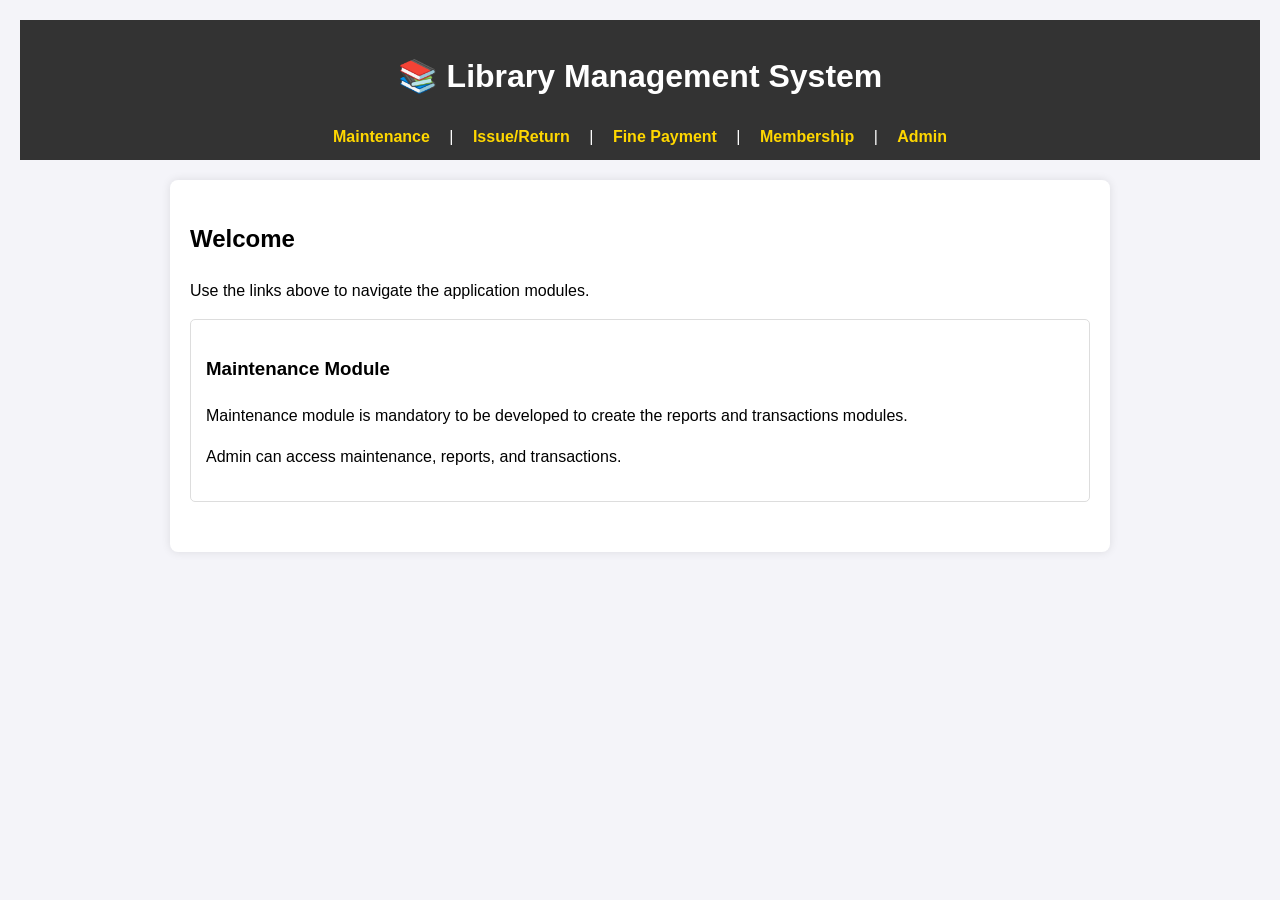
<file: index.html>
<!DOCTYPE html>
<html lang="en">
<head>
    <meta charset="UTF-8">
    <meta name="viewport" content="width=device-width, initial-scale=1.0">
    <title>Library Management System - Main</title>
    <link rel="stylesheet" href="style.css">
</head>
<body>
    <header>
        <h1>📚 Library Management System</h1>
        <nav>
            <a href="#maintenance">Maintenance</a> |
            <a href="issue_return.html">Issue/Return</a> |
            <a href="fine_payment.html">Fine Payment</a> |
            <a href="membership.html">Membership</a> |
            <a href="admin.html">Admin</a>
        </nav>
    </header>

    <main>
        <h2>Welcome</h2>
        <p>Use the links above to navigate the application modules.</p>

        <section id="maintenance">
            <h3>Maintenance Module</h3>
            <p>Maintenance module is mandatory to be developed to create the reports and transactions modules.</p>
            <p>Admin can access maintenance, reports, and transactions.</p>
            </section>
    </main>
</body>
</html>
</file>
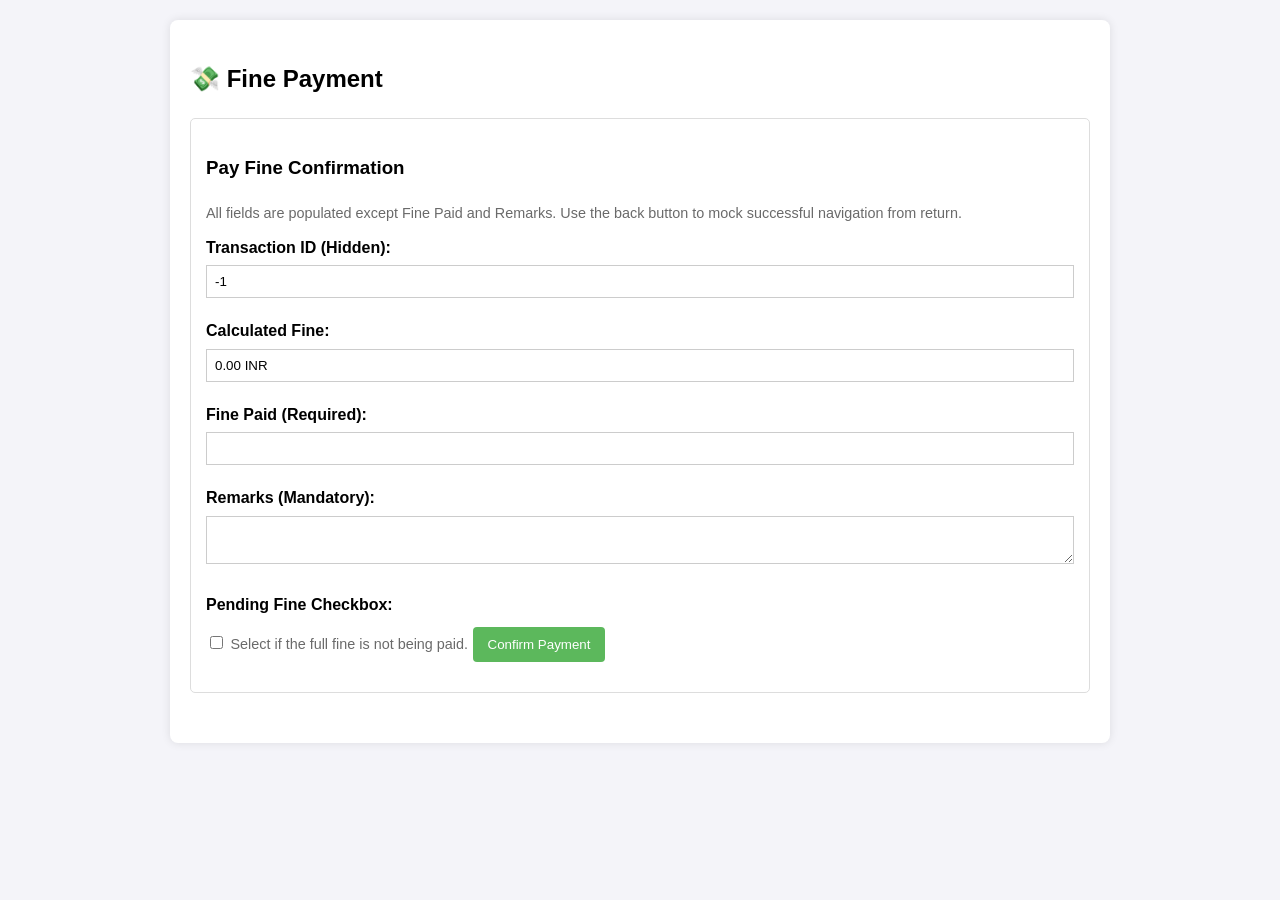
<file: fine_payment.html>
<!DOCTYPE html>
<html lang="en">
<head>
    <meta charset="UTF-8">
    <title>Library Management - Fine Payment</title>
    <link rel="stylesheet" href="style.css">
    <script src="script.js" defer></script>
</head>
<body>
    <main>
        <h2>💸 Fine Payment</h2>

        <form id="fine_payment_form">
            <h3>Pay Fine Confirmation</h3>
            <p class="note">All fields are populated except Fine Paid and Remarks. Use the back button to mock successful navigation from return.</p>
            
            <label for="loan_index_h">Transaction ID (Hidden):</label>
            <input type="text" id="loan_index_h" value="N/A" readonly required>

            <label for="calculated_fine">Calculated Fine:</label>
            <input type="text" id="calculated_fine" value="0.00 INR" readonly>

            <label for="fine_paid">Fine Paid (Required):</label>
            <input type="number" id="fine_paid" min="0" required>
            
            <label for="remarks_fine">Remarks (Mandatory):</label>
            <textarea id="remarks_fine" rows="2" required></textarea>
            
            <label for="pending_fine">Pending Fine Checkbox:</label>
            <input type="checkbox" id="pending_fine" name="pending_fine">
            <span class="note">Select if the full fine is not being paid.</span>

            <button type="submit">Confirm Payment</button>
            <p id="fine_message" class="note"></p>
        </form>
    </main>
</body>
</html>
</file>
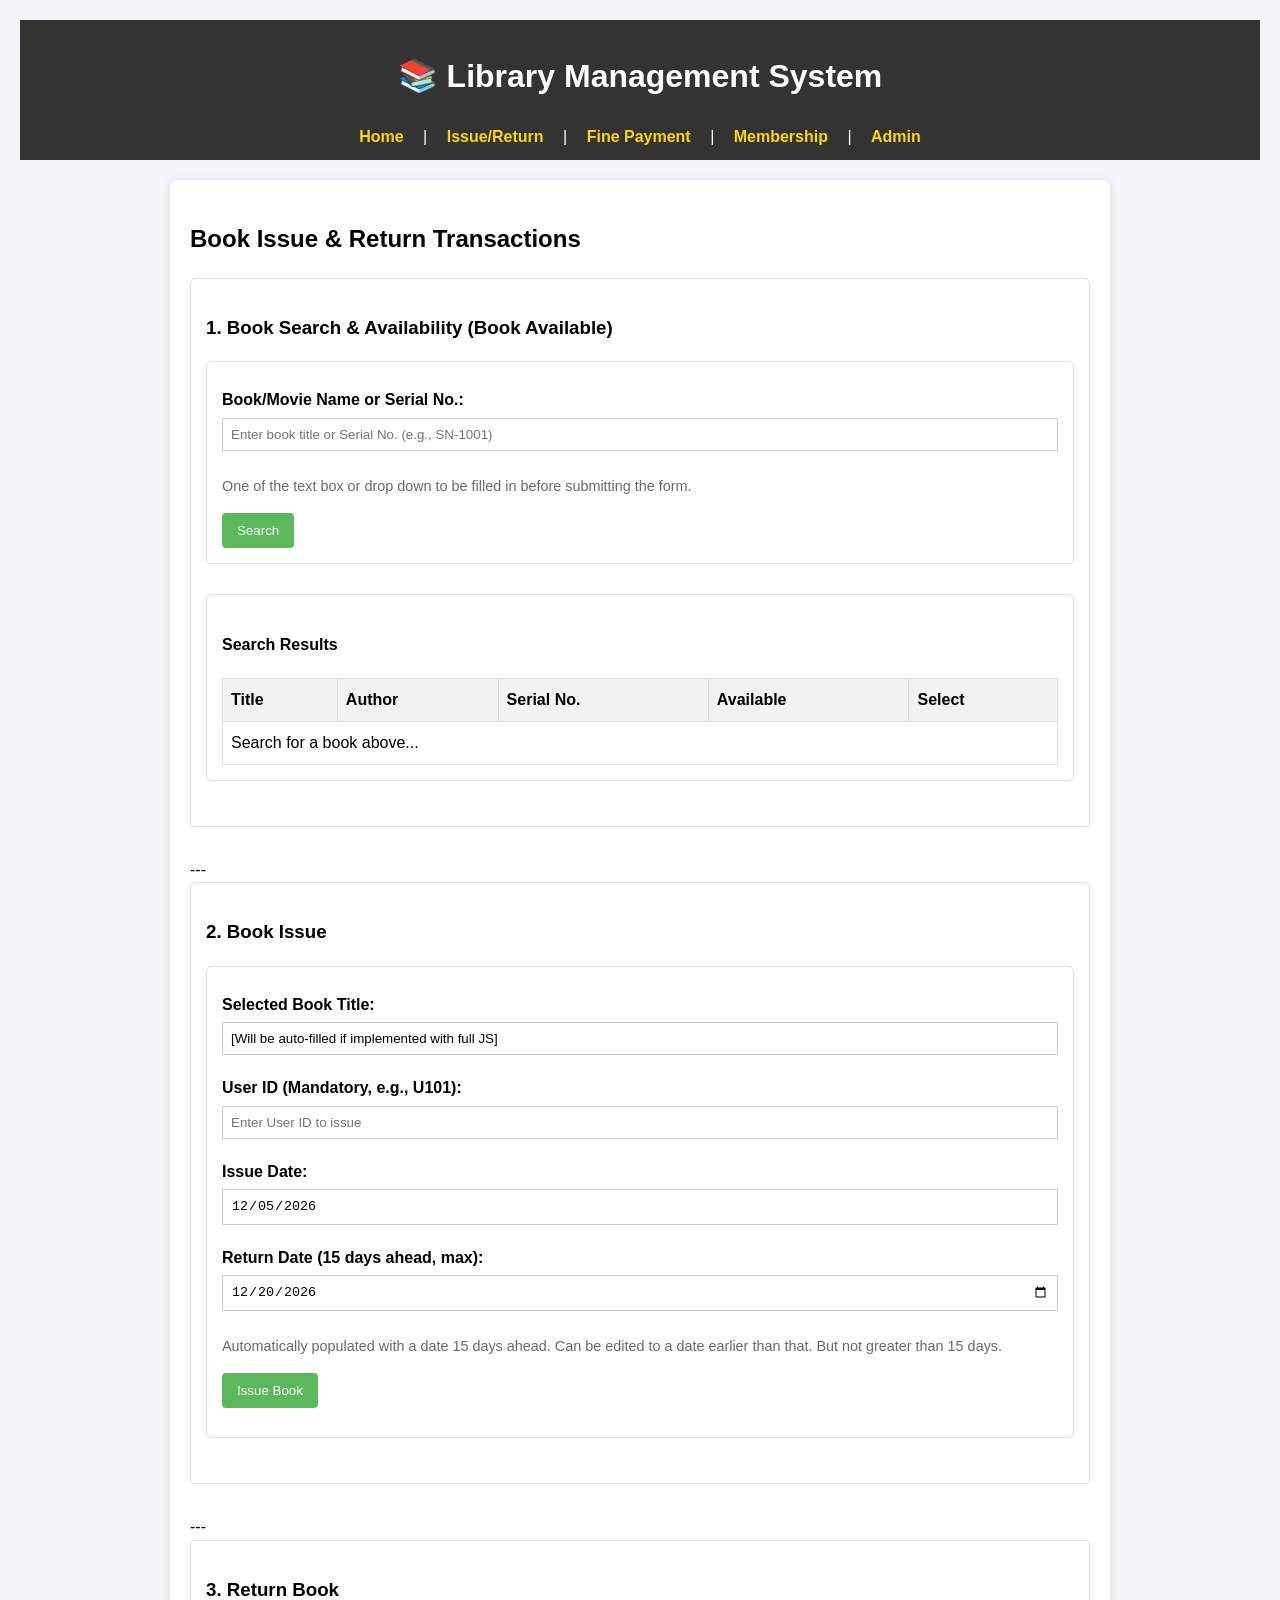
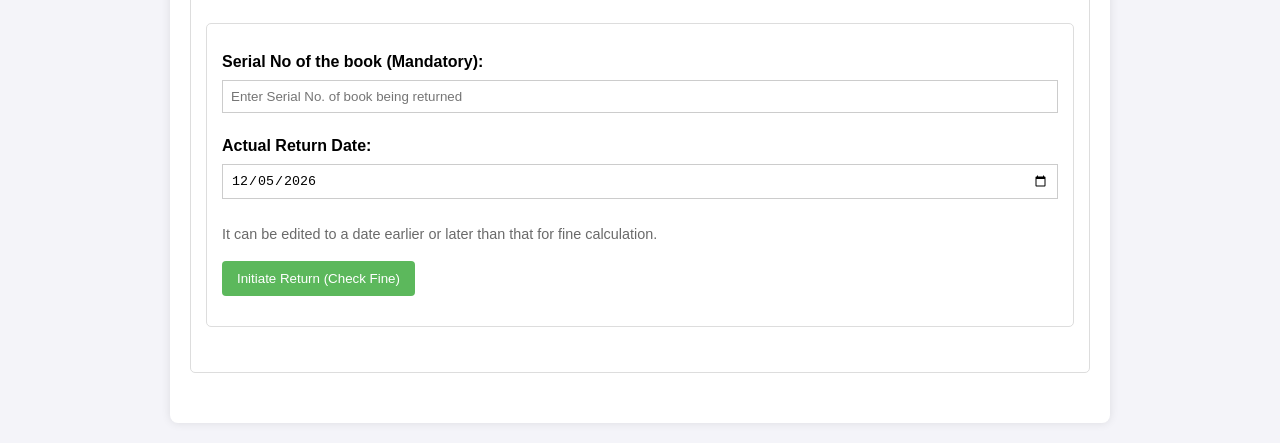
<file: issue_return.html>
<!DOCTYPE html>
<html lang="en">
<head>
    <meta charset="UTF-8">
    <meta name="viewport" content="width=device-width, initial-scale=1.0">
    <title>Library Management - Issue & Return</title>
    <link rel="stylesheet" href="style.css">
    <script src="script.js" defer></script>
</head>
<body>
    <header>
        <h1>📚 Library Management System</h1>
        <nav>
            <a href="index.html">Home</a> |
            <a href="issue_return.html">Issue/Return</a> |
            <a href="fine_payment.html">Fine Payment</a> |
            <a href="membership.html">Membership</a> |
            <a href="admin.html">Admin</a>
        </nav>
    </header>

    <main>
        <h2>Book Issue & Return Transactions</h2>

        <section>
            <h3>1. Book Search & Availability (Book Available)</h3>
            <form id="book_search_form">
                <label for="search_query">Book/Movie Name or Serial No.:</label>
                <input type="text" id="search_query" name="search_query" placeholder="Enter book title or Serial No. (e.g., SN-1001)" required>
                
                <p class="note">One of the text box or drop down to be filled in before submitting the form.</p>
                <button type="submit">Search</button>
            </form>

            <section id="search_results">
                <h4>Search Results</h4>
                <table>
                    <thead>
                        <tr>
                            <th>Title</th>
                            <th>Author</th>
                            <th>Serial No.</th>
                            <th>Available</th>
                            <th>Select</th>
                        </tr>
                    </thead>
                    <tbody id="search_results_body">
                        <tr><td colspan="5">Search for a book above...</td></tr>
                    </tbody>
                </table>
            </section>
        </section>

        ---

        <section>
            <h3>2. Book Issue</h3>
            <form id="book_issue_form">
                <label for="name_of_book_i">Selected Book Title:</label>
                <input type="text" id="name_of_book_i" value="[Will be auto-filled if implemented with full JS]" readonly>
                
                <label for="user_id_i">User ID (Mandatory, e.g., U101):</label>
                <input type="text" id="user_id_i" required placeholder="Enter User ID to issue">
                
                <label for="issue_date">Issue Date:</label>
                <input type="date" id="issue_date" readonly> 

                <label for="return_date">Return Date (15 days ahead, max):</label>
                <input type="date" id="return_date" required>
                <p class="note">Automatically populated with a date 15 days ahead. Can be edited to a date earlier than that. But not greater than 15 days.</p>

                <button type="submit">Issue Book</button>
                <p id="issue_message" class="note"></p> </form>
        </section>

        ---

        <section>
            <h3>3. Return Book</h3>
            <form id="return_book_form">
                <label for="serial_no_r">Serial No of the book (Mandatory):</label>
                <input type="text" id="serial_no_r" required placeholder="Enter Serial No. of book being returned">
                
                <label for="return_date_r">Actual Return Date:</label>
                <input type="date" id="return_date_r"> 
                <p class="note">It can be edited to a date earlier or later than that for fine calculation.</p>
                
                <button type="submit">Initiate Return (Check Fine)</button>
                <p id="return_message" class="note"></p> </form>
        </section>
    </main>
</body>
</html>
</file>
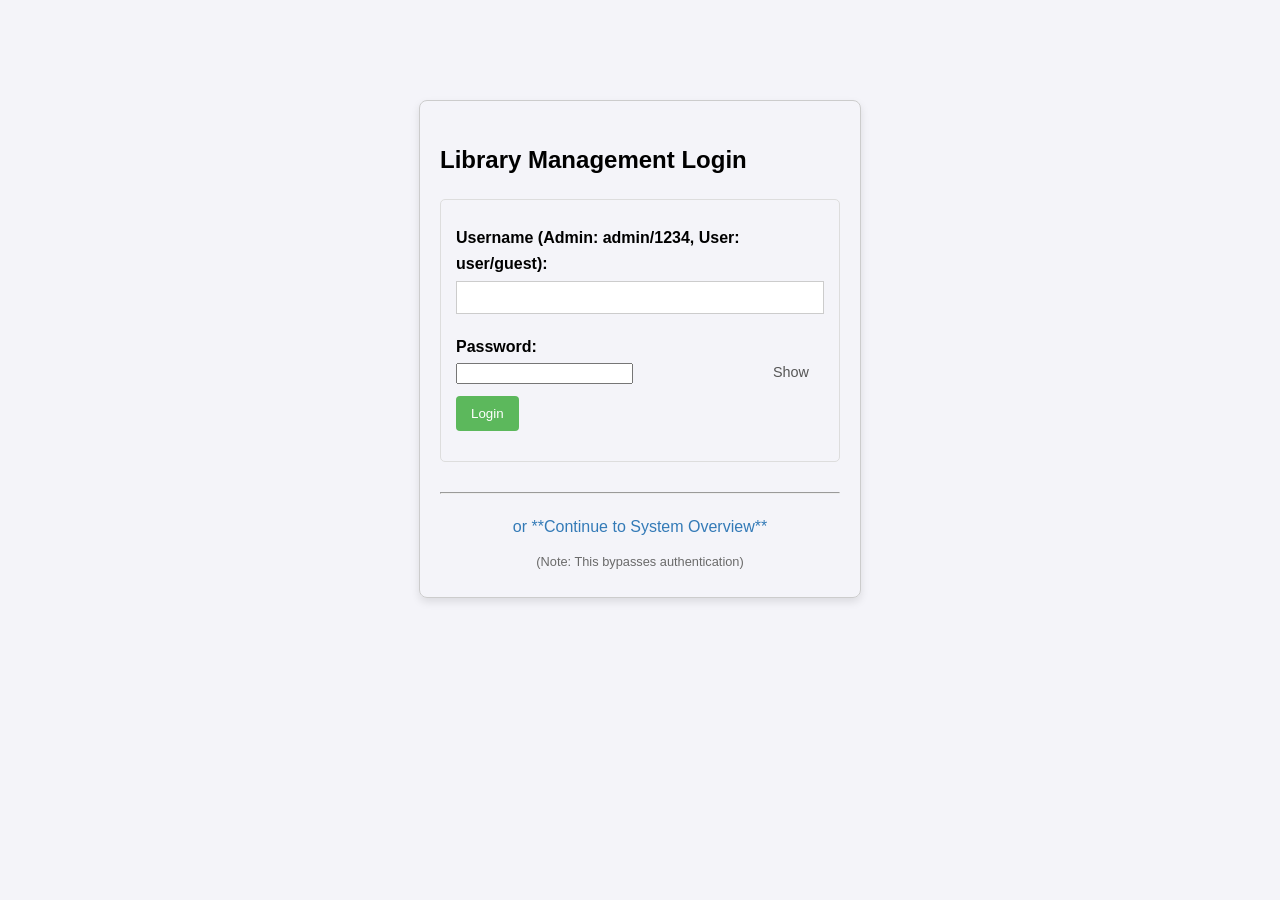
<file: login.html>
<!DOCTYPE html>
<html lang="en">
<head>
    <meta charset="UTF-8">
    <meta name="viewport" content="width=device-width, initial-scale=1.0">
    <title>Library Login</title>
    <link rel="stylesheet" href="style.css">
    <script src="script.js" defer></script>
    <style>
        /* Simple styling for the login page */
        .login-container {
            max-width: 400px;
            margin: 100px auto;
            padding: 20px;
            border: 1px solid #ccc;
            border-radius: 8px;
            box-shadow: 0 4px 8px rgba(0, 0, 0, 0.1);
        }
        .password-container {
            position: relative;
        }
        /* Passwords need to be hidden when typed on the login pages */
        .password-toggle {
            position: absolute;
            right: 10px;
            top: 50%;
            transform: translateY(-50%);
            cursor: pointer;
            user-select: none;
            font-size: 0.9em;
            color: #555;
            padding: 5px;
        }
    </style>
</head>
<body>
    <div class="login-container">
        <h2>Library Management Login</h2>
        <form id="login_form">
            <label for="username">Username (Admin: admin/1234, User: user/guest):</label>
            <input type="text" id="username" required>

            <label for="password">Password:</label>
            <div class="password-container">
                <input type="password" id="password" required>
                <span class="password-toggle" id="togglePassword">Show</span>
            </div>
            
            <button type="submit">Login</button>
            <p id="login_message" class="note" style="margin-top: 15px;"></p>
        </form>

        <hr style="margin: 20px 0;">
        
        <a href="/index.html" style="display: block; text-align: center; color: #337ab7; text-decoration: none;">
            or **Continue to System Overview**
        </a>
        <p class="note" style="text-align: center; font-size: 0.8em;">(Note: This bypasses authentication)</p>

    </div>
</body>
</html>
</file>
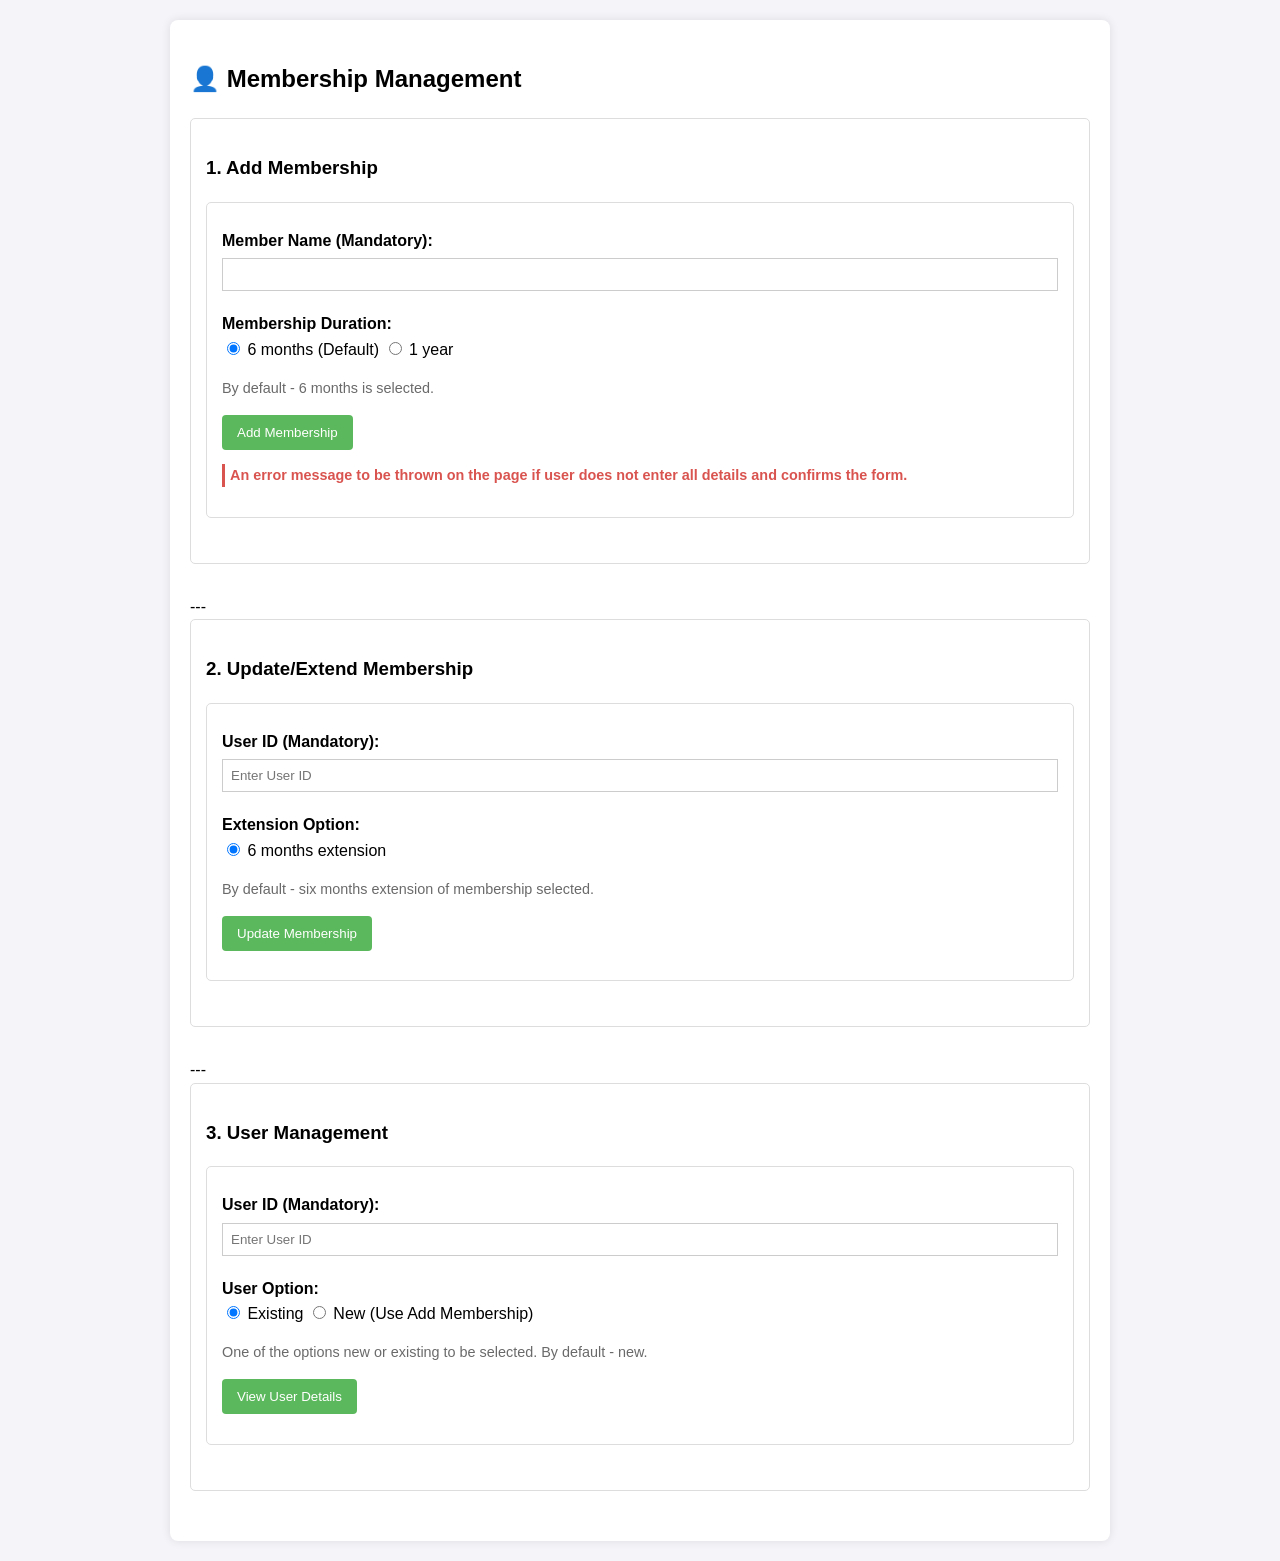
<file: membership.html>
<!DOCTYPE html>
<html lang="en">
<head>
    <meta charset="UTF-8">
    <title>Library Management - Membership</title>
    <link rel="stylesheet" href="style.css">
    <script src="script.js" defer></script>
</head>
<body>
    <main>
        <h2>👤 Membership Management</h2>

        <section>
            <h3>1. Add Membership</h3>
            <form id="add_membership_form">
                <label for="member_name">Member Name (Mandatory):</label>
                <input type="text" id="member_name" required>
                
                <label>Membership Duration:</label>
                <input type="radio" name="duration" value="6 months" checked> 6 months (Default)
                <input type="radio" name="duration" value="1 year"> 1 year
                <p class="note">By default - 6 months is selected.</p>
                
                <button type="submit">Add Membership</button>
                <p id="add_member_message" class="note"></p>
                <p class="error-message">An error message to be thrown on the page if user does not enter all details and confirms the form.</p>
            </form>
        </section>

        ---

        <section>
            <h3>2. Update/Extend Membership</h3>
            <form id="update_membership_form">
                <label for="update_user_id">User ID (Mandatory):</label>
                <input type="text" id="update_user_id" placeholder="Enter User ID" required>
                
                <label>Extension Option:</label>
                <input type="radio" name="extension_duration" value="6 months" checked> 6 months extension
                <p class="note">By default - six months extension of membership selected.</p>
                
                <button type="submit">Update Membership</button>
                <p id="update_member_message" class="note"></p>
            </form>
        </section>

        ---

        <section>
            <h3>3. User Management</h3>
            <form id="user_management_form">
                <label for="manage_user_id">User ID (Mandatory):</label>
                <input type="text" id="manage_user_id" placeholder="Enter User ID" required>
                
                <label>User Option:</label>
                <input type="radio" name="user_option" value="existing" checked> Existing
                <input type="radio" name="user_option" value="new"> New (Use Add Membership)
                <p class="note">One of the options new or existing to be selected. By default - new.</p>
                
                <button type="submit">View User Details</button>
                <p id="user_manage_message" class="note"></p>
            </form>
            
            <div id="user_details_display" style="border: 1px dashed #ccc; padding: 10px; margin-top: 15px; display: none;">
                <h4>Fetched Details:</h4>
                <pre id="user_details_pre"></pre>
            </div>
        </section>
    </main>
</body>
</html>
</file>
<file: style.css>
body {
    font-family: Arial, sans-serif;
    line-height: 1.6;
    margin: 20px;
    background-color: #f4f4f9;
}

header {
    background: #333;
    color: #fff;
    padding: 10px 0;
    text-align: center;
    margin-bottom: 20px;
}

nav a {
    color: #ffd700;
    margin: 0 15px;
    text-decoration: none;
    font-weight: bold;
}

main {
    max-width: 900px;
    margin: auto;
    background: #fff;
    padding: 20px;
    border-radius: 8px;
    box-shadow: 0 0 10px rgba(0, 0, 0, 0.1);
}

form, section {
    margin-bottom: 30px;
    padding: 15px;
    border: 1px solid #ddd;
    border-radius: 5px;
}

label {
    display: block;
    margin-top: 10px;
    font-weight: bold;
}

input[type="text"], input[type="date"], input[type="number"], textarea {
    width: 100%;
    padding: 8px;
    margin-top: 5px;
    margin-bottom: 10px;
    border: 1px solid #ccc;
    box-sizing: border-box; /* Crucial for padding/border not breaking width */
}

button {
    background: #5cb85c;
    color: white;
    padding: 10px 15px;
    border: none;
    border-radius: 4px;
    cursor: pointer;
    margin-top: 10px;
}

button:hover {
    background: #4cae4c;
}

.note {
    font-size: 0.9em;
    color: #6a6a6a;
    margin-bottom: 5px;
}

.error-message {
    font-size: 0.9em;
    color: #d9534f;
    font-weight: bold;
    border-left: 3px solid #d9534f;
    padding-left: 5px;
    margin-top: 10px;
}

/* Table for Search Results */
table {
    width: 100%;
    border-collapse: collapse;
    margin-top: 10px;
}

th, td {
    border: 1px solid #ddd;
    padding: 8px;
    text-align: left;
}

th {
    background-color: #f2f2f2;
}
</file>
